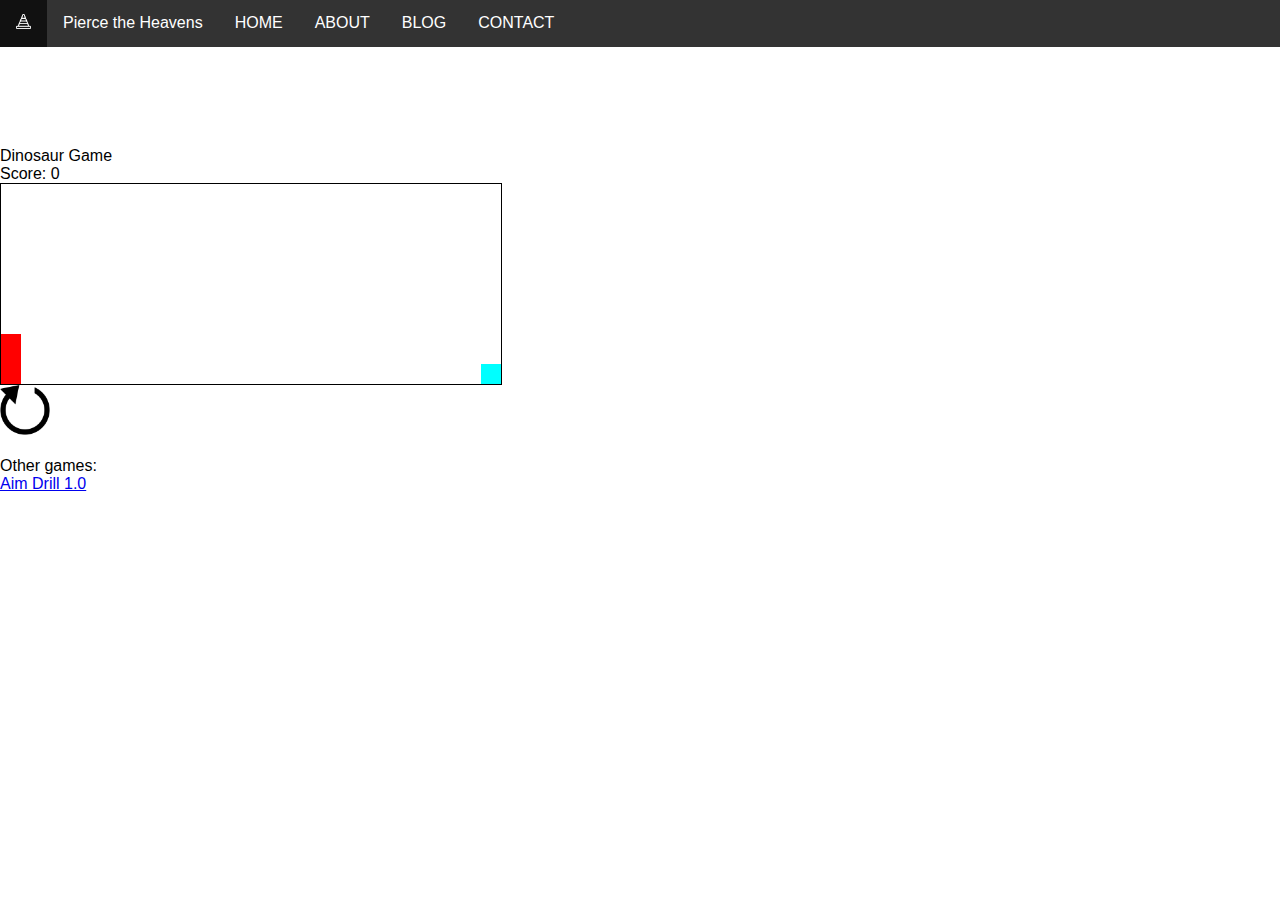
<file: dinosaur.html>
<!DOCTYPE html>
<html lang="en" onclick="jump()">
<head>
    <meta charset="UTF-8">
    <meta name="viewport" content="width=device-width, initial-scale=1.0">
    <title>Dinosaur</title>
    <link rel="stylesheet" href="dinosaur.css">
    <style>
        img[src="https://cdn.000webhost.com/000webhost/logo/footer-powered-by-000webhost-white2.png"]{ display: none; }
    </style>
</head>
<body>
    <div class="header"></div>
            <nav>
                <ul>
                    <li>
                        <a href="index.html">
                            <img src="coredrill.png" alt="Core Drill" style="width:15px;height:15px">
                        </a>
                    </li>
                    <li style="padding:14px 16px">
                        Pierce the Heavens
                    </li>
                    <li>
                        <a href="index.html">HOME</a>
                    </li>
                    <li>
                        <a href="about.html">ABOUT</a>
                    </li>
                    <li>
                        <a href="blog.html">BLOG</a>
                    </li>
                    <li>
                        <a href="#">CONTACT</a>
                    </li>
                </ul>
            </nav>
        </div>
    <div id="title">
        Dinosaur Game
        <br>
        <p id="score">
            Score: 0
        </p>
    </div>
    <div id="game">
        <div id="character">
        </div>
        <div id="block">
        </div>
    </div>
    <a href="dinosaur.html" style="padding:0px"><img src="restart.png" alt="Restart" width="50px" height="50px"></a>
    <br>
    <br>
    Other games:
    <br>
    <a href="aimdrill.html" style="padding:0px">Aim Drill 1.0</a>
    <div id="bounce">
    </div>
    
</body>
<script src="dinosaur.js"></script>
</html>
</file>
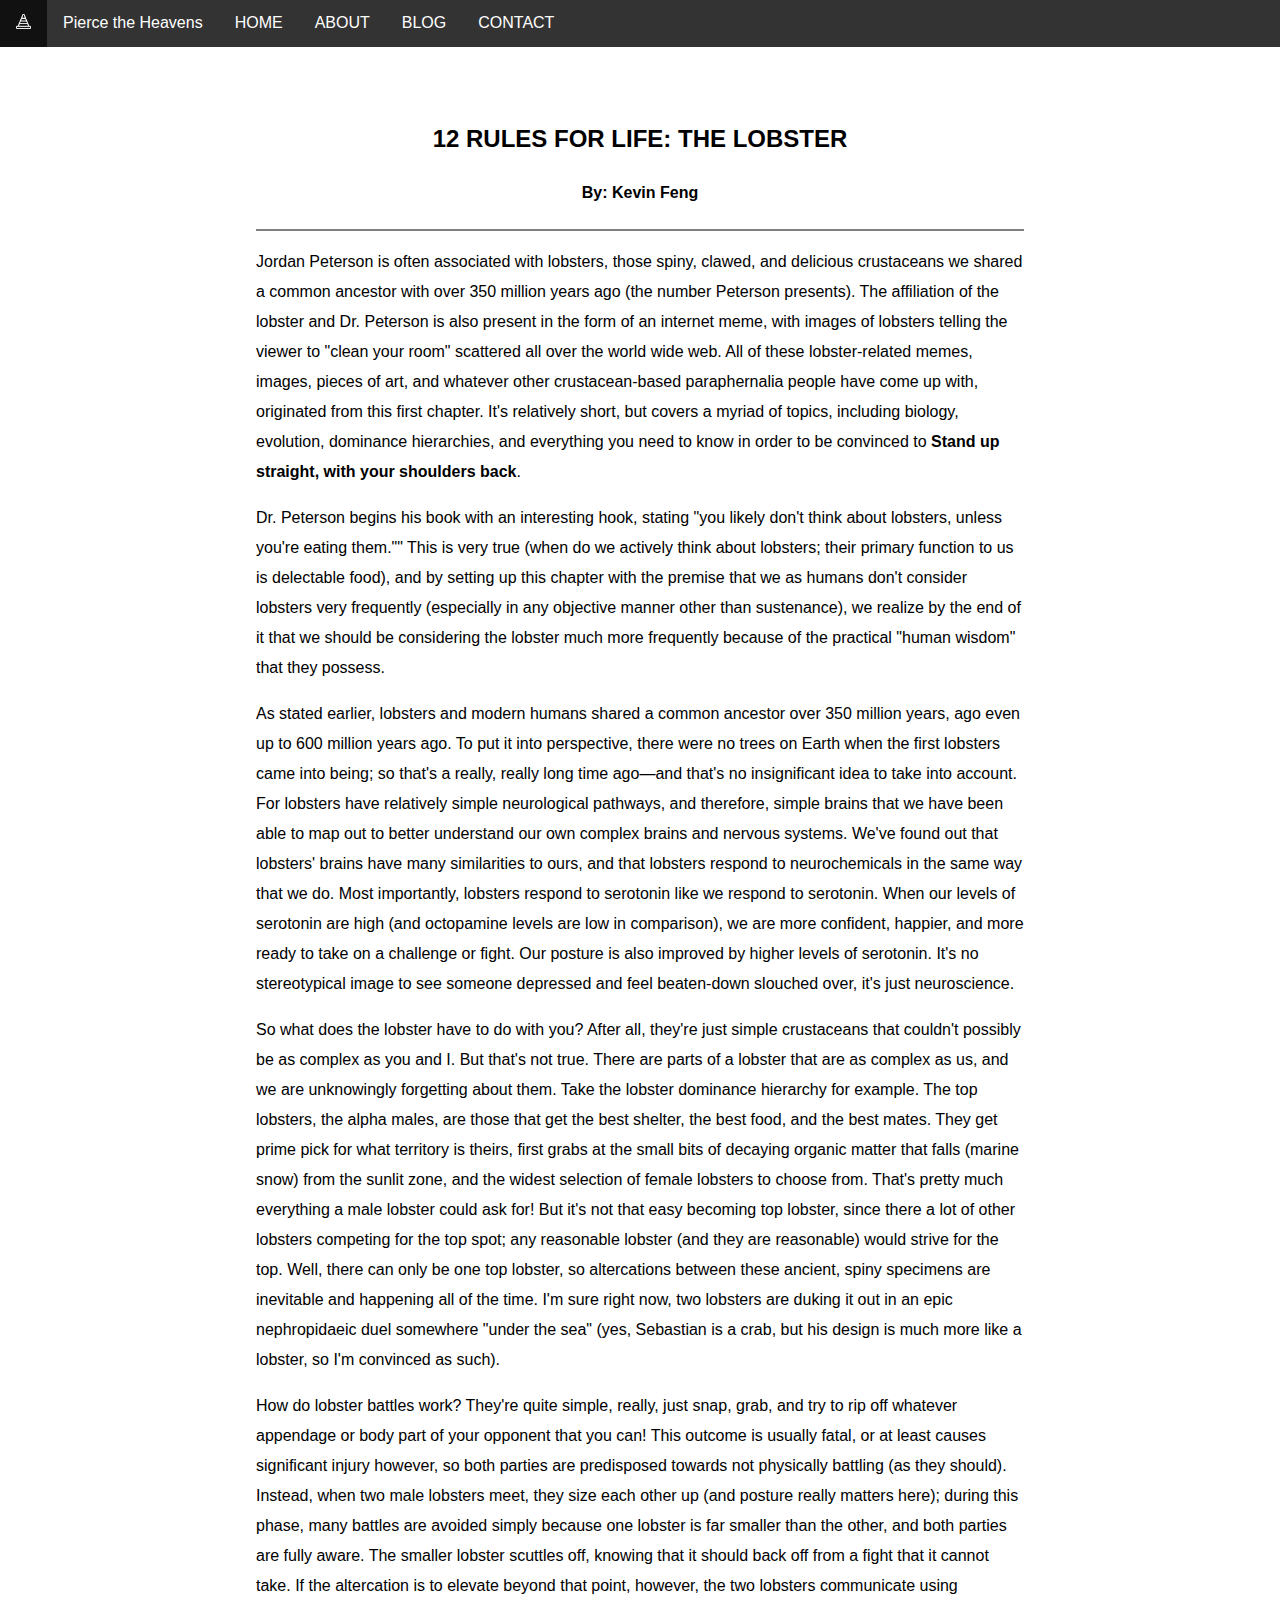
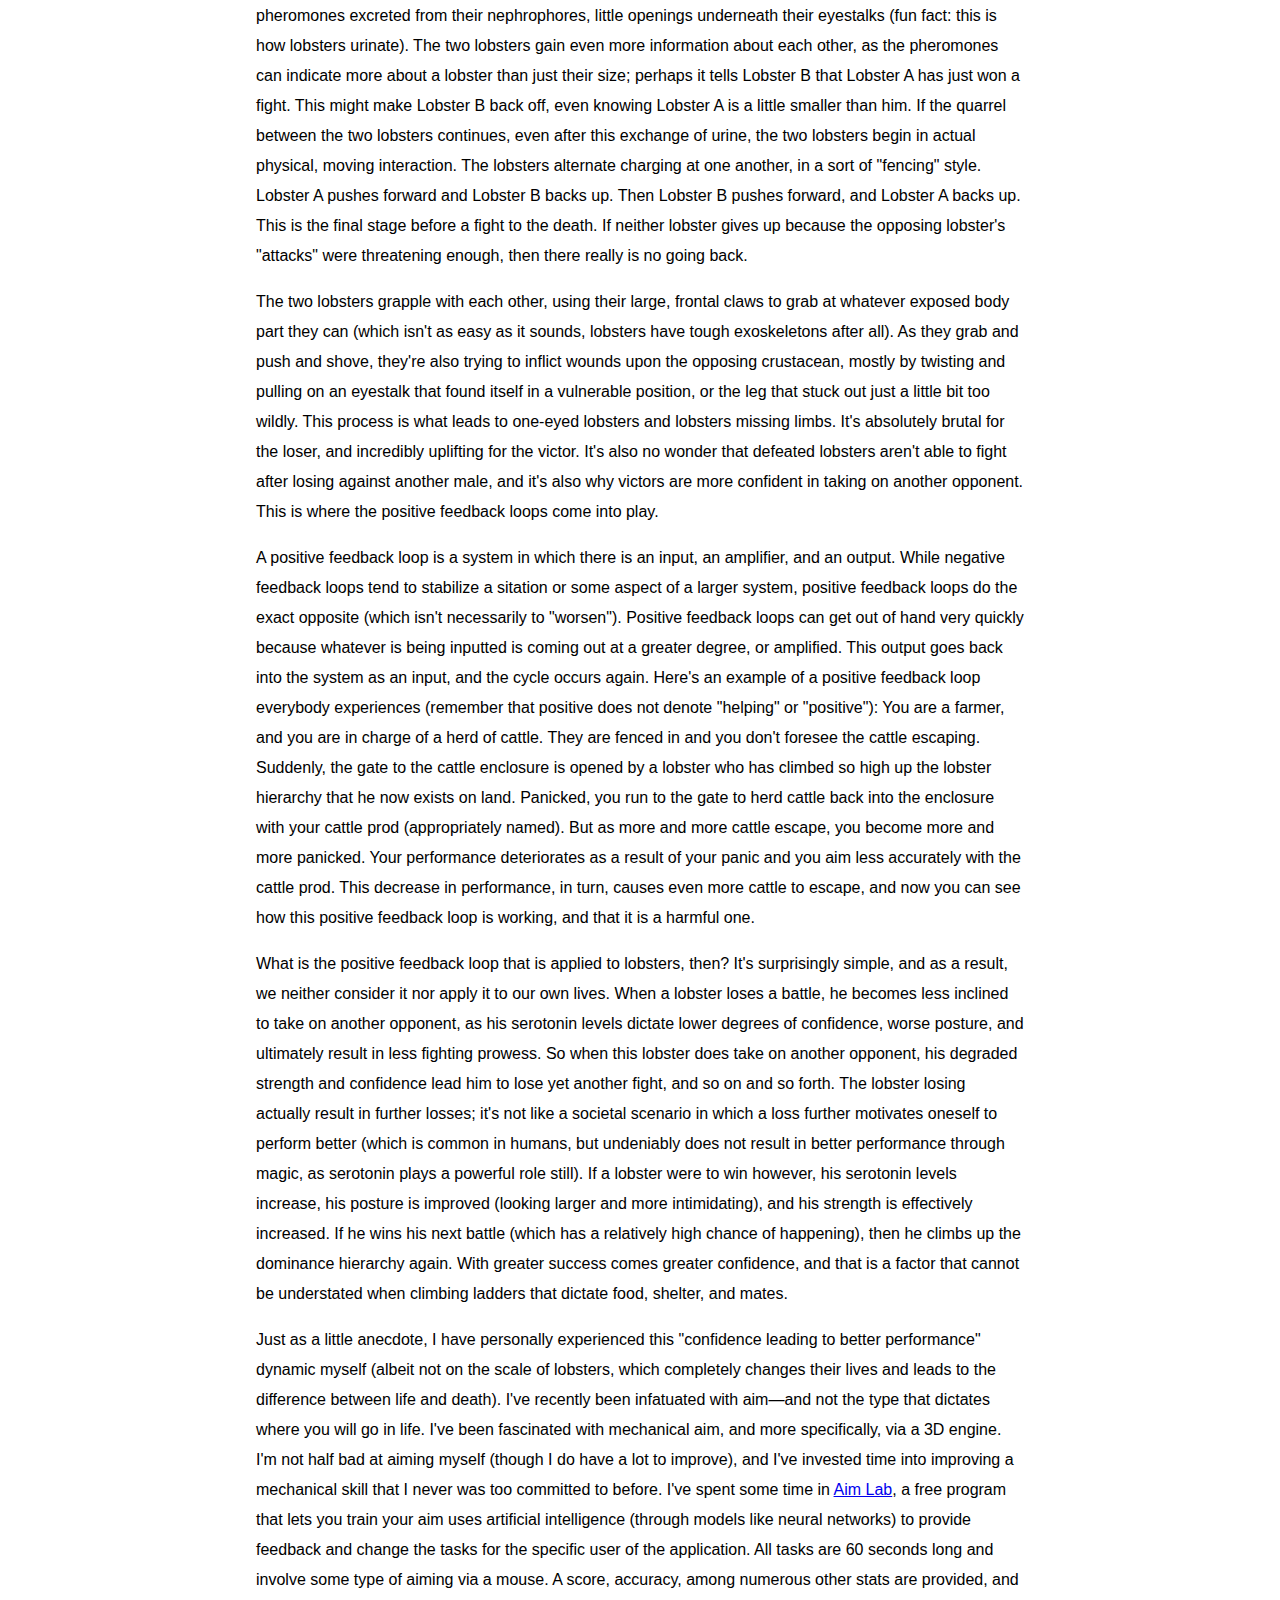
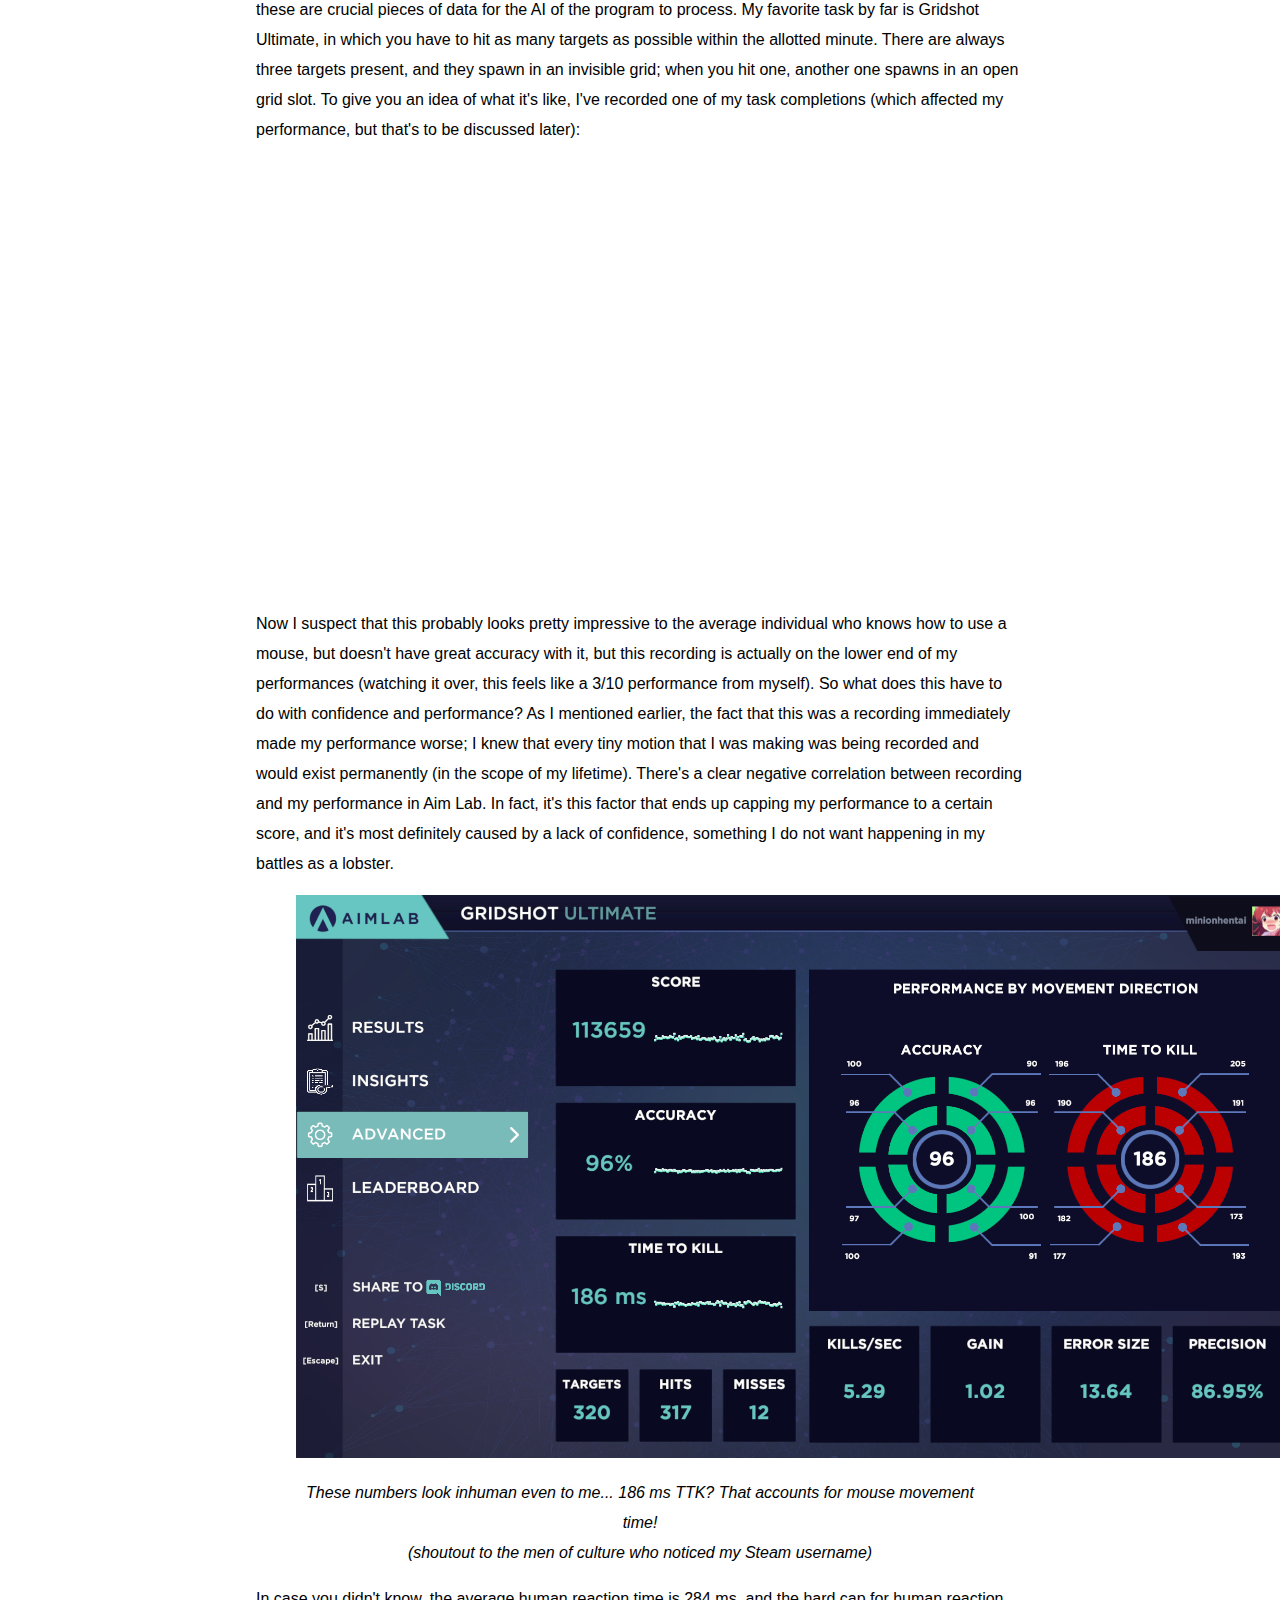
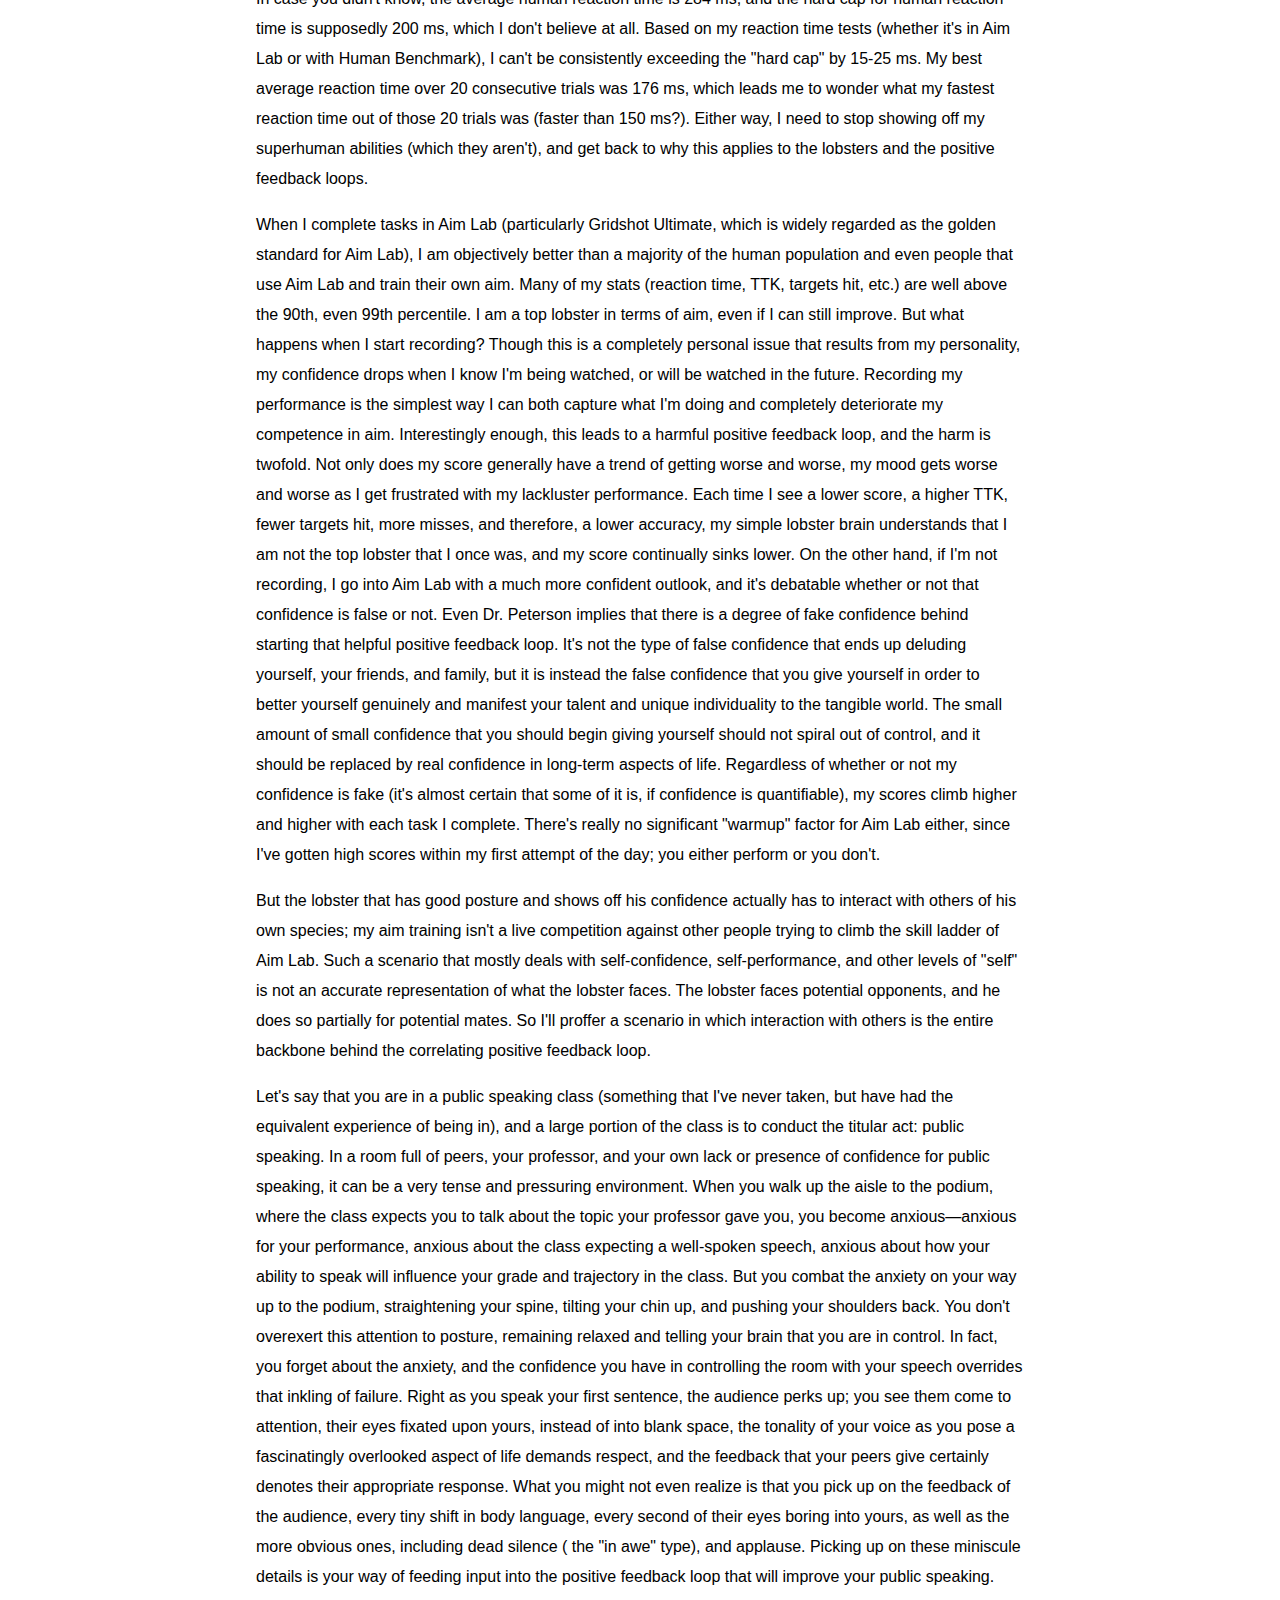
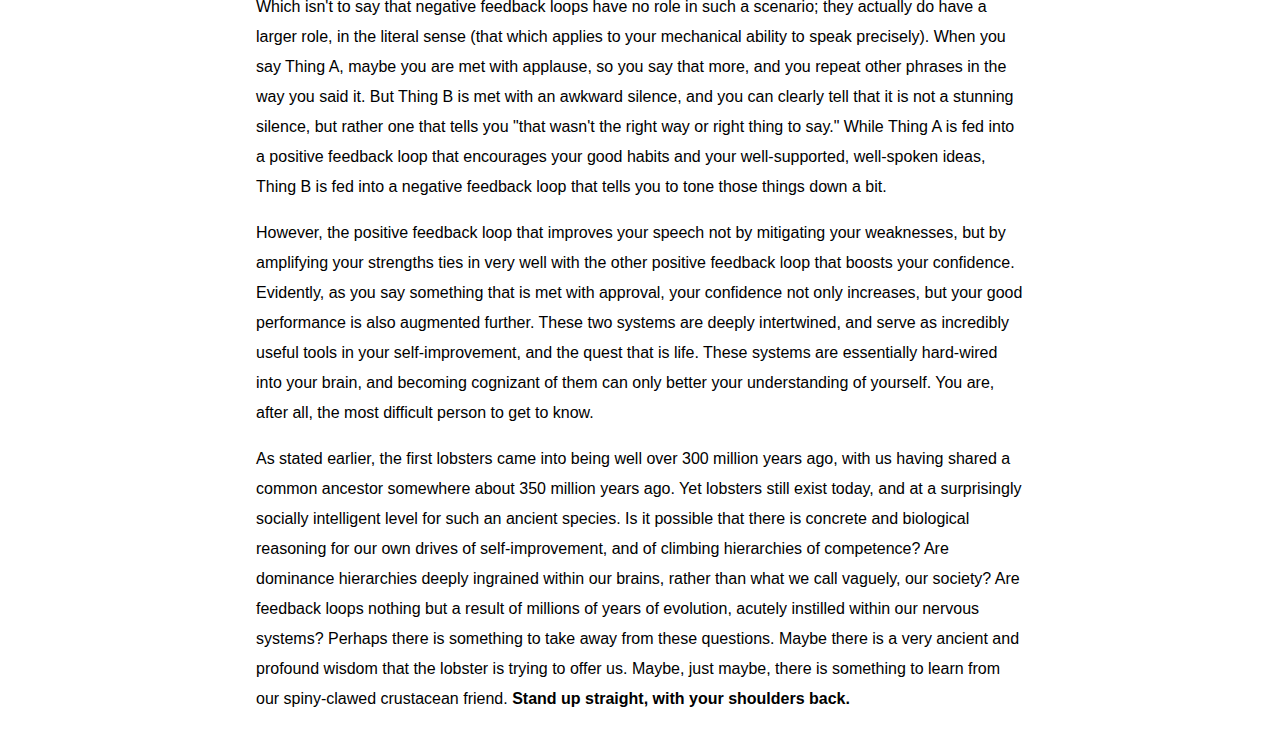
<file: blog/12-rules-for-life-the-lobster.html>
<!DOCTYPE html>
<html lang="en">
<head>
    <meta charset="UTF-8">
    <meta name="viewport" content="width=device-width, initial-scale=1.0">
    <title>12 Rules for Life: The Lobster</title>
    <link rel="stylesheet" href="../styles.css">
</head>
<body style="background:white">
    <header>
        <div id="navbar"></div>
            <nav>
                <ul>
                    <li>
                        <a href="../index.html" class="logo">
                            <img src="../coredrill.png" alt="Core Drill" style="width:15px;height:15px">
                        </a>
                    </li>
                    <li style="padding:14px 16px">
                        Pierce the Heavens
                    </li>
                    <li>
                        <a href="../index.html">HOME</a>
                    </li>
                    <li>
                        <a href="../about.html">ABOUT</a>
                    </li>
                    <li>
                        <a href="../blog.html">BLOG</a>
                    </li>
                    <li>
                        <a href="../contact.html">CONTACT</a>
                    </li>
                </ul>
            </nav>
        </div>
    </header>
    <div id="spacer"></div>
    <div id="content">
        <h3 style="color:black">
            12 RULES FOR LIFE: THE LOBSTER
        </h3>
        <h4 style="color:black">
            By: Kevin Feng
        </h4>
        <hr class="line">
        <p>
            Jordan Peterson is often associated with lobsters, those spiny, clawed, and delicious crustaceans we shared
            a common ancestor with over 350 million years ago (the number Peterson presents). The affiliation of the lobster and 
            Dr. Peterson is also present in the form of an internet meme, with images of lobsters telling the viewer to "clean your room" 
            scattered all over the world wide web. All of these lobster-related memes, images, pieces of art, and whatever other 
            crustacean-based paraphernalia people have come up with, originated from this first chapter. It's relatively short, 
            but covers a myriad of topics, including biology, evolution, dominance hierarchies, and everything you need to 
            know in order to be convinced to <b>Stand up straight, with your shoulders back</b>.
        </p>
        <p>
            Dr. Peterson begins his book with an interesting hook, stating "you likely don't think about lobsters, unless you're eating
            them."" This is very true (when do we actively think about lobsters; their primary function to us is delectable food), 
            and by setting up this chapter with the premise that we as humans don't consider lobsters very frequently (especially in
            any objective manner other than sustenance), we realize by the end of it that we should be considering the lobster much
            more frequently because of the practical "human wisdom" that they possess. 
        </p>
        <p>
            As stated earlier, lobsters and modern humans shared a common ancestor over 350 million years, ago even up to 600 million
            years ago. To put it into perspective, there were no trees on Earth when the first lobsters came into being; so that's a
            really, really long time ago&mdash;and that's no insignificant idea to take into account. For lobsters have relatively simple
            neurological pathways, and therefore, simple brains that we have been able to map out to better understand our own complex
            brains and nervous systems. We've found out that lobsters' brains have many similarities to ours, and that lobsters
            respond to neurochemicals in the same way that we do. Most importantly, lobsters respond to serotonin like we 
            respond to serotonin. When our levels of serotonin are high (and octopamine levels are low in comparison), we are more
            confident, happier, and more ready to take on a challenge or fight. Our posture is also improved by higher levels of
            serotonin. It's no stereotypical image to see someone depressed and feel beaten-down slouched over, it's just neuroscience.
        </p>
        <p>
            So what does the lobster have to do with you? After all, they're just simple crustaceans that couldn't possibly be
            as complex as you and I. But that's not true. There are parts of a lobster that are as complex as us, and we are unknowingly
            forgetting about them. Take the lobster dominance hierarchy for example. The top lobsters, the alpha males, are those that
            get the best shelter, the best food, and the best mates. They get prime pick for what territory is theirs, first grabs
            at the small bits of decaying organic matter that falls (marine snow) from the sunlit zone, and the widest selection of
            female lobsters to choose from. That's pretty much everything a male lobster could ask for! But it's not that easy becoming
            top lobster, since there a lot of other lobsters competing for the top spot; any reasonable lobster (and they are reasonable)
            would strive for the top. Well, there can only be one top lobster, so altercations between these ancient, spiny specimens are
            inevitable and happening all of the time. I'm sure right now, two lobsters are duking it out in an epic nephropidaeic duel
            somewhere "under the sea" (yes, Sebastian is a crab, but his design is much more like a lobster, so I'm convinced as such). 
        </p>
        <p>
            How do lobster battles work? They're quite simple, really, just snap, grab, and try to rip off whatever appendage or
            body part of your opponent that you can! This outcome is usually fatal, or at least causes significant injury however, 
            so both parties are predisposed towards not physically battling (as they should). Instead, when two male lobsters meet,
            they size each other up (and posture really matters here); during this phase, many battles are avoided simply because one
            lobster is far smaller than the other, and both parties are fully aware. The smaller lobster scuttles off, knowing that 
            it should back off from a fight that it cannot take. If the altercation is to elevate beyond that point, however,
            the two lobsters communicate using pheromones excreted from their nephrophores, little openings underneath their 
            eyestalks (fun fact: this is how lobsters urinate). The two lobsters gain even more information about each other, as the 
            pheromones can indicate more about a lobster than just their size; perhaps it tells Lobster B that Lobster A has just won
            a fight. This might make Lobster B back off, even knowing Lobster A is a little smaller than him. If the quarrel between
            the two lobsters continues, even after this exchange of urine, the two lobsters begin in actual physical, moving
            interaction. The lobsters alternate charging at one another, in a sort of "fencing" style. Lobster A pushes forward and
            Lobster B backs up. Then Lobster B pushes forward, and Lobster A backs up. This is the final stage before a fight to the
            death. If neither lobster gives up because the opposing lobster's "attacks" were threatening enough, then there really
            is no going back.
        </p>
        <p>
            The two lobsters grapple with each other, using their large, frontal claws to grab at whatever exposed body part they can
            (which isn't as easy as it sounds, lobsters have tough exoskeletons after all). As they grab and push and shove, they're also
            trying to inflict wounds upon the opposing crustacean, mostly by twisting and pulling on an eyestalk that found itself in
            a vulnerable position, or the leg that stuck out just a little bit too wildly. This process is what leads to one-eyed lobsters
            and lobsters missing limbs. It's absolutely brutal for the loser, and incredibly uplifting for the victor. It's also
            no wonder that defeated lobsters aren't able to fight after losing against another male, and it's also why victors are
            more confident in taking on another opponent. This is where the positive feedback loops come into play. 
        </p>
        <p>
            A positive feedback loop is a system in which there is an input, an amplifier, and an output. While negative feedback loops
            tend to stabilize a sitation or some aspect of a larger system, positive feedback loops do the exact opposite (which
            isn't necessarily to "worsen"). Positive feedback loops can get out of hand very quickly because whatever is being inputted
            is coming out at a greater degree, or amplified. This output goes back into the system as an input, and the cycle occurs again.
            Here's an example of a positive feedback loop everybody experiences (remember that positive does not denote "helping"
            or "positive"): You are a farmer, and you are in charge of a herd of cattle. They are fenced in and you don't 
            foresee the cattle escaping. Suddenly, the gate to the cattle enclosure is opened by a lobster who has climbed so high up
            the lobster hierarchy that he now exists on land. Panicked, you run to the gate to herd cattle back into the enclosure 
            with your cattle prod (appropriately named). But as more and more cattle escape, you become more and more panicked. Your
            performance deteriorates as a result of your panic and you aim less accurately with the cattle prod. This decrease in performance,
            in turn, causes even more cattle to escape, and now you can see how this positive feedback loop is working, and that it is
            a harmful one. 
        </p>
        <p>
            What is the positive feedback loop that is applied to lobsters, then? It's surprisingly simple, and as a result,
            we neither consider it nor apply it to our own lives. When a lobster loses a battle, he becomes less inclined to take
            on another opponent, as his serotonin levels dictate lower degrees of confidence, worse posture, and ultimately
            result in less fighting prowess. So when this lobster does take on another opponent, his degraded strength and confidence
            lead him to lose yet another fight, and so on and so forth. The lobster losing actually result in further losses; it's not
            like a societal scenario in which a loss further motivates oneself to perform better (which is common in humans, but
            undeniably does not result in better performance through magic, as serotonin plays a powerful role still). If a lobster 
            were to win however, his serotonin levels increase, his posture is improved (looking larger and more intimidating), and
            his strength is effectively increased. If he wins his next battle (which has a relatively high chance of happening), then
            he climbs up the dominance hierarchy again. With greater success comes greater confidence, and that is a factor that
            cannot be understated when climbing ladders that dictate food, shelter, and mates. 
        </p>
        <p>
            Just as a little anecdote, I have personally experienced this "confidence leading to better performance" dynamic myself 
            (albeit not on the scale of lobsters, which completely changes their lives and leads to the difference between life and
            death). I've recently been infatuated with aim&mdash;and not the type that dictates where you will go in life. I've
            been fascinated with mechanical aim, and more specifically, via a 3D engine. I'm not half bad at aiming myself (though
            I do have a lot to improve), and I've invested time into improving a mechanical skill that I never was too committed to 
            before. I've spent some time in <a href="https://aimlab.gg/">Aim Lab</a>, a free program that lets you train your aim uses
            artificial intelligence (through models like neural networks) to provide feedback and change the tasks for the specific
            user of the application. All tasks are 60 seconds long and involve some type of aiming via a mouse. A score, accuracy,
            among numerous other stats are provided, and these are crucial pieces of data for the AI of the program to process.
            My favorite task by far is Gridshot Ultimate, in which you have to hit as many targets as possible within the allotted 
            minute. There are always three targets present, and they spawn in an invisible grid; when you hit one, another one spawns
            in an open grid slot. To give you an idea of what it's like, I've recorded one of my task completions (which affected
            my performance, but that's to be discussed later):
        </p>
        <div class="iframe-container">
            <iframe width="560" height="315" src="https://www.youtube.com/embed/DOqd0RhYPvw" frameborder="0" allow="accelerometer; autoplay; encrypted-media; gyroscope; picture-in-picture" allowfullscreen>
            </iframe>
        </div>
        <p>
            Now I suspect that this probably looks pretty impressive to the average individual who knows how to use a mouse, but
            doesn't have great accuracy with it, but this recording is actually on the lower end of my performances (watching
            it over, this feels like a 3/10 performance from myself). So what does this have to do with confidence and performance?
            As I mentioned earlier, the fact that this was a recording immediately made my performance worse; I knew that every 
            tiny motion that I was making was being recorded and would exist permanently (in the scope of my lifetime). There's a 
            clear negative correlation between recording and my performance in Aim Lab. In fact, it's this factor that ends up 
            capping my performance to a certain score, and it's most definitely caused by a lack of confidence, something I do not
            want happening in my battles as a lobster.
        </p>
        <figure>
            <img src="96percent.png" alt="Gridshot Ultimate 113k Score" width="1000" height="563px"
            class="center-image">
            <figcaption><i>These numbers look inhuman even to me... 186 ms TTK? That accounts for mouse movement time!<br>
                (shoutout to the men of culture who noticed my Steam username)</i>
            </figcaption>
        </figure>
        <p>
            In case you didn't know, the average human reaction time is 284 ms, and the hard cap for human reaction time is supposedly
            200 ms, which I don't believe at all. Based on my reaction time tests (whether it's in Aim Lab or with Human Benchmark),
            I can't be consistently exceeding the "hard cap" by 15-25 ms. My best average reaction time over 20 consecutive trials
            was 176 ms, which leads me to wonder what my fastest reaction time out of those 20 trials was (faster than 150 ms?).
            Either way, I need to stop showing off my superhuman abilities (which they aren't), and get back to why this applies
            to the lobsters and the positive feedback loops.
        </p>
        <p>
            When I complete tasks in Aim Lab (particularly Gridshot Ultimate, which is widely regarded as the golden standard for
            Aim Lab), I am objectively better than a majority of the human population and even people that use Aim Lab and train their
            own aim. Many of my stats (reaction time, TTK, targets hit, etc.) are well above the 90th, even 99th percentile.
            I am a top lobster in terms of aim, even if I can still improve. But what happens when I start recording? 
            Though this is a completely personal issue that results from my personality, my confidence drops when I know I'm 
            being watched, or will be watched in the future. Recording my performance is the simplest way I can both capture
            what I'm doing and completely deteriorate my competence in aim. Interestingly enough, this leads to a harmful
            positive feedback loop, and the harm is twofold. Not only does my score generally have a trend of getting worse and worse,
            my mood gets worse and worse as I get frustrated with my lackluster performance. Each time I see a lower score, a higher
            TTK, fewer targets hit, more misses, and therefore, a lower accuracy, my simple lobster brain understands that I am
            not the top lobster that I once was, and my score continually sinks lower. On the other hand, if I'm not recording,
            I go into Aim Lab with a much more confident outlook, and it's debatable whether or not that confidence is false or not.
            Even Dr. Peterson implies that there is a degree of fake confidence behind starting that helpful positive feedback loop.
            It's not the type of false confidence that ends up deluding yourself, your friends, and family, but it is instead
            the false confidence that you give yourself in order to better yourself genuinely and manifest your talent and unique
            individuality to the tangible world. The small amount of small confidence that you should begin giving yourself
            should not spiral out of control, and it should be replaced by real confidence in long-term aspects of life. 
            Regardless of whether or not my confidence is fake (it's almost certain that some of it is, if confidence is
            quantifiable), my scores climb higher and higher with each task I complete. There's really no significant "warmup"
            factor for Aim Lab either, since I've gotten high scores within my first attempt of the day; you either perform
            or you don't.
        </p>
        <p>
            But the lobster that has good posture and shows off his confidence actually has to interact with others of his
            own species; my aim training isn't a live competition against other people trying to climb the skill ladder of Aim Lab.
            Such a scenario that mostly deals with self-confidence, self-performance, and other levels of "self" is not an
            accurate representation of what the lobster faces. The lobster faces potential opponents, and he does so partially 
            for potential mates. So I'll proffer a scenario in which interaction with others is the entire backbone behind
            the correlating positive feedback loop.
        </p>
        <p>
            Let's say that you are in a public speaking class (something that I've never taken, but have had the equivalent experience
            of being in), and a large portion of the class is to conduct the titular act: public speaking. In a room full of peers,
            your professor, and your own lack or presence of confidence for public speaking, it can be a very tense and pressuring
            environment. When you walk up the aisle to the podium, where the class expects you to talk about the topic your 
            professor gave you, you become anxious&mdash;anxious for your performance, anxious about the class expecting a well-spoken
            speech, anxious about how your ability to speak will influence your grade and trajectory in the class. But you combat
            the anxiety on your way up to the podium, straightening your spine, tilting your chin up, and pushing your shoulders back.
            You don't overexert this attention to posture, remaining relaxed and telling your brain that you are in control.
            In fact, you forget about the anxiety, and the confidence you have in controlling the room with your speech overrides
            that inkling of failure. Right as you speak your first sentence, the audience perks up; you see them come to attention, 
            their eyes fixated upon yours, instead of into blank space, the tonality of your voice as you pose a fascinatingly
            overlooked aspect of life demands respect, and the feedback that your peers give certainly denotes their appropriate
            response. What you might not even realize is that you pick up on the feedback of the audience, every tiny shift in 
            body language, every second of their eyes boring into yours, as well as the more obvious ones, including dead silence (
            the "in awe" type), and applause. Picking up on these miniscule details is your way of feeding input into the
            positive feedback loop that will improve your public speaking. Which isn't to say that negative feedback loops have no role
            in such a scenario; they actually do have a larger role, in the literal sense (that which applies to your mechanical
            ability to speak precisely). When you say Thing A, maybe you are met with applause, so you say that more, and you repeat
            other phrases in the way you said it. But Thing B is met with an awkward silence, and you can clearly tell that
            it is not a stunning silence, but rather one that tells you "that wasn't the right way or right thing to say."
            While Thing A is fed into a positive feedback loop that encourages your good habits and your well-supported, well-spoken ideas,
            Thing B is fed into a negative feedback loop that tells you to tone those things down a bit.
        </p>
        <p>
            However, the positive feedback loop that improves your speech not by mitigating your weaknesses, but by amplifying your strengths
            ties in very well with the other positive feedback loop that boosts your confidence. Evidently, as you say something
            that is met with approval, your confidence not only increases, but your good performance is also augmented further. 
            These two systems are deeply intertwined, and serve as incredibly useful tools in your self-improvement, and the quest 
            that is life. These systems are essentially hard-wired into your brain, and becoming cognizant of them can only
            better your understanding of yourself. You are, after all, the most difficult person to get to know. 
        </p>
        <p>
            As stated earlier, the first lobsters came into being well over 300 million years ago, with us having shared a common
            ancestor somewhere about 350 million years ago. Yet lobsters still exist today, and at a surprisingly socially 
            intelligent level for such an ancient species. Is it possible that there is concrete and biological reasoning for
            our own drives of self-improvement, and of climbing hierarchies of competence?
            Are dominance hierarchies deeply ingrained within our brains, rather than what we call vaguely, our society?
            Are feedback loops nothing but a result of millions of years of evolution, acutely instilled within our nervous systems?
            Perhaps there is something to take away from these questions. Maybe there is a very ancient and profound wisdom that
            the lobster is trying to offer us. Maybe, just maybe, there is something to learn from our spiny-clawed crustacean friend.
            <b>
                Stand up straight, with your shoulders back.
            </b>
        </p>
    </div>
    <footer>
        <a id="back2Top" title="Back to top" href="#">&#10148;</a>
    </footer>
    <script src="../jquery.js"></script>
<script>
 $(window).scroll(function() {
    var height = $(window).scrollTop();
    if (height > 100) {
        $('#back2Top').fadeIn();
    } else {
        $('#back2Top').fadeOut();
    }
});
$(document).ready(function() {
    $("#back2Top").click(function(event) {
        event.preventDefault();
        $("html, body").animate({ scrollTop: 0 }, "slow");
        return false;
    });

});
</script>
</body>
</html>
</file>
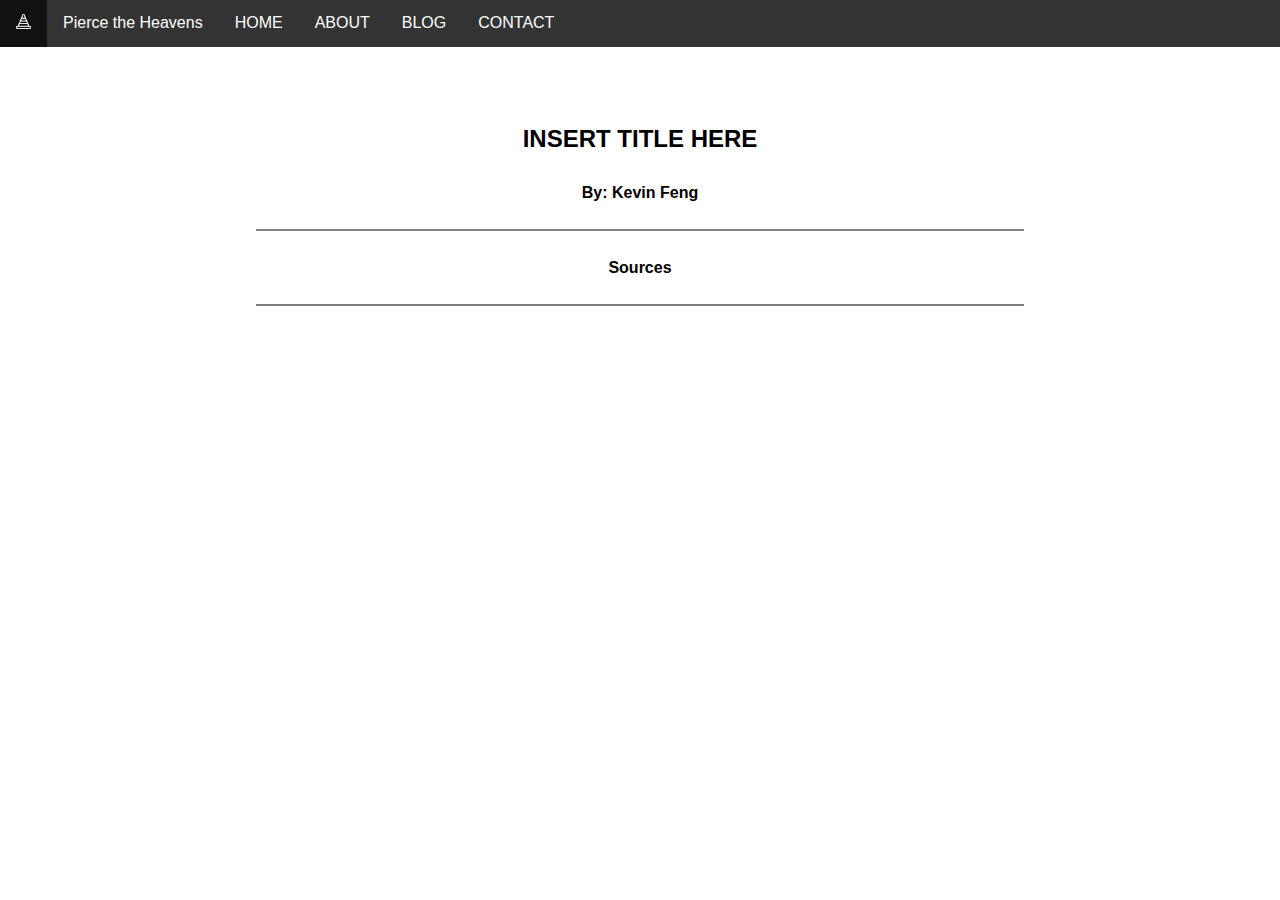
<file: blog/template.html>
<!DOCTYPE html>
<html lang="en">
<head>
    <meta charset="UTF-8">
    <meta name="viewport" content="width=device-width, initial-scale=1.0">
    <title>Insert Title Here</title>
    <link rel="stylesheet" href="../styles.css">
</head>
<body style="background:white">
    <header>
        <div id="navbar"></div>
            <nav>
                <ul>
                    <li>
                        <a href="../index.html" class="logo">
                            <img src="../coredrill.png" alt="Core Drill" style="width:15px;height:15px">
                        </a>
                    </li>
                    <li style="padding:14px 16px">
                        Pierce the Heavens
                    </li>
                    <li>
                        <a href="../index.html">HOME</a>
                    </li>
                    <li>
                        <a href="../about.html">ABOUT</a>
                    </li>
                    <li>
                        <a href="../blog.html">BLOG</a>
                    </li>
                    <li>
                        <a href="../contact.html">CONTACT</a>
                    </li>
                </ul>
            </nav>
        </div>
    </header>
    <div id="spacer"></div>
    <div id="content">
        <h3 style="color:black">
            INSERT TITLE HERE 
        </h3>
        <h4 style="color:black">
            By: Kevin Feng
        </h4>
        <hr class="line">
        <p>
            <!--
            <figure>
                <img src="" alt="" width="1000" height="563px" class="center-image">
                <figcaption><i></i></figcaption>
            </figure>
            -->
        </p>
        <div id="sources">
            <h4 style="color:black">
                Sources
            </h4>
            <hr class="line">
        </div>
    </div>
    <footer>
        <a id="back2Top" title="Back to top" href="#">&#10148;</a>
    </footer>
    <script src="../jquery.js"></script>
<script>
 $(window).scroll(function() {
    var height = $(window).scrollTop();
    if (height > 100) {
        $('#back2Top').fadeIn();
    } else {
        $('#back2Top').fadeOut();
    }
});
$(document).ready(function() {
    $("#back2Top").click(function(event) {
        event.preventDefault();
        $("html, body").animate({ scrollTop: 0 }, "slow");
        return false;
    });

});
</script>
</body>
</html>
</file>
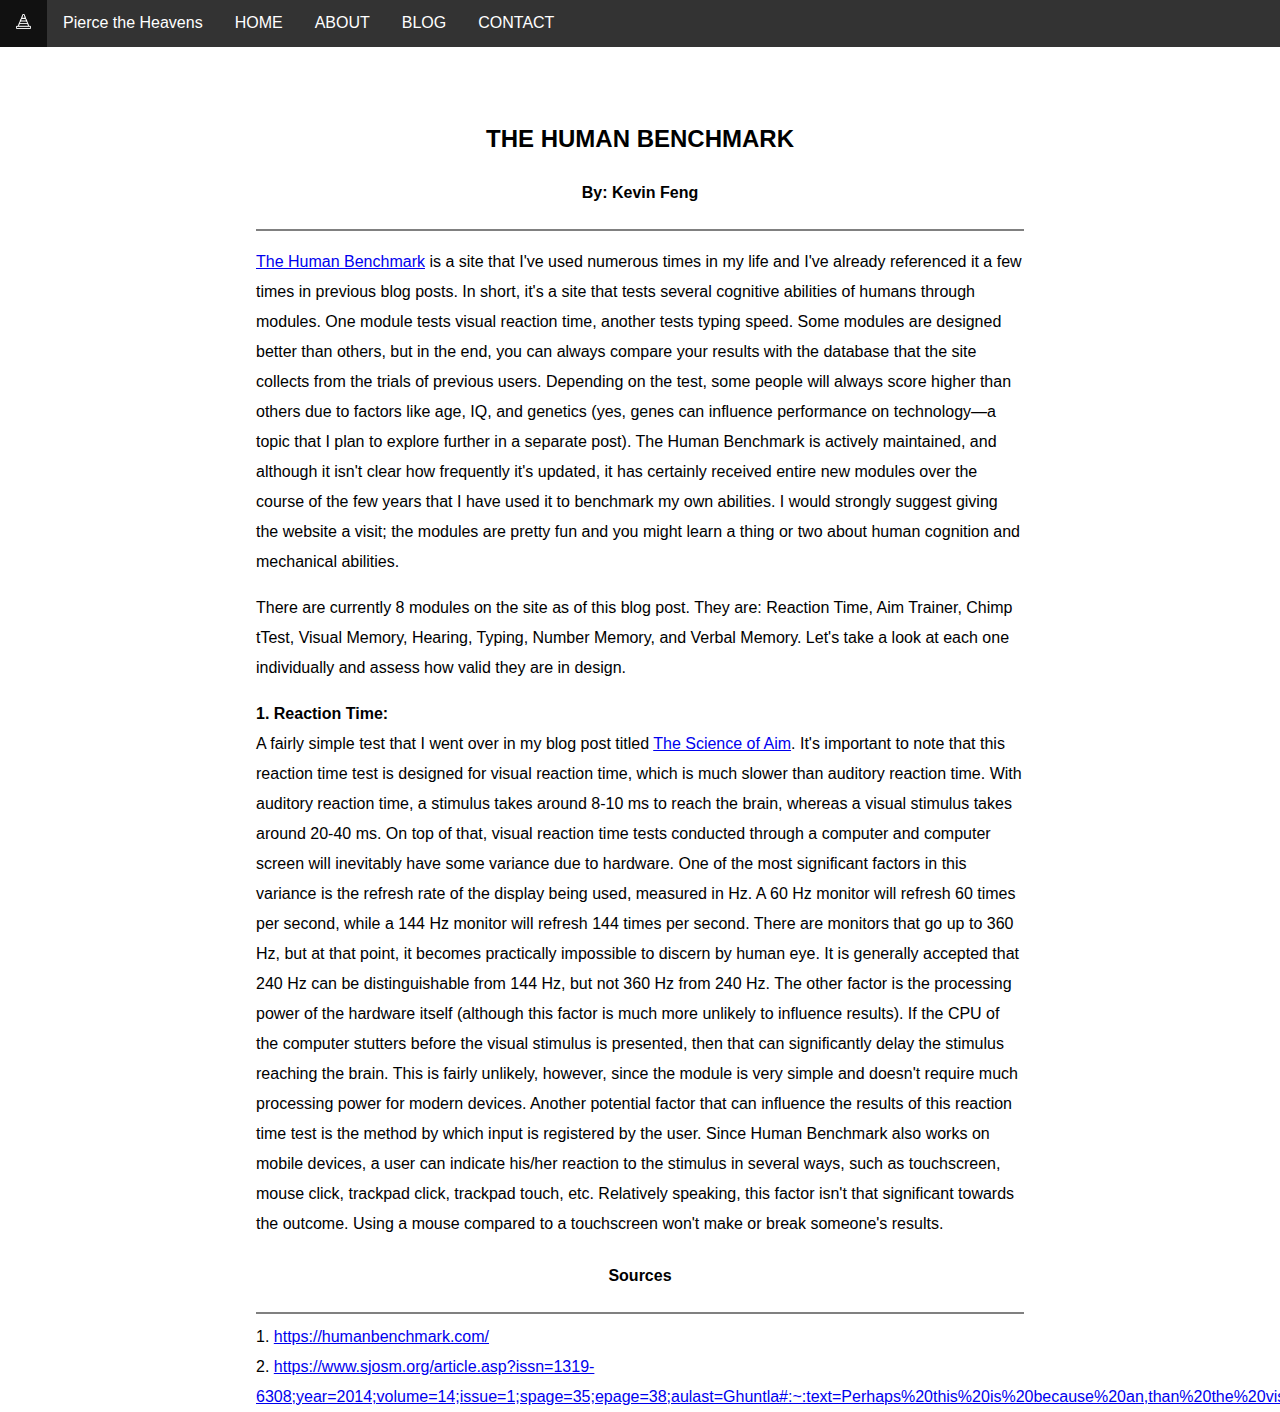
<file: blog/the-human-benchmark.html>
<!DOCTYPE html>
<html lang="en">
<head>
    <meta charset="UTF-8">
    <meta name="viewport" content="width=device-width, initial-scale=1.0">
    <title>The Human Benchmark</title>
    <link rel="stylesheet" href="../styles.css">
</head>
<body style="background:white">
    <header>
        <div id="navbar"></div>
            <nav>
                <ul>
                    <li>
                        <a href="../index.html" class="logo">
                            <img src="../coredrill.png" alt="Core Drill" style="width:15px;height:15px">
                        </a>
                    </li>
                    <li style="padding:14px 16px">
                        Pierce the Heavens
                    </li>
                    <li>
                        <a href="../index.html">HOME</a>
                    </li>
                    <li>
                        <a href="../about.html">ABOUT</a>
                    </li>
                    <li>
                        <a href="../blog.html">BLOG</a>
                    </li>
                    <li>
                        <a href="../contact.html">CONTACT</a>
                    </li>
                </ul>
            </nav>
        </div>
    </header>
    <div id="spacer"></div>
    <div id="content">
        <h3 style="color:black">
            THE HUMAN BENCHMARK
        </h3>
        <h4 style="color:black">
            By: Kevin Feng
        </h4>
        <hr class="line">
        <p>
            <a href="https://humanbenchmark.com/">The Human Benchmark</a> is a site that I've used numerous times in my life and I've already referenced it
            a few times in previous blog posts. In short, it's a site that tests several cognitive abilities of humans through
            modules. One module tests visual reaction time, another tests typing speed. Some modules are designed better than
            others, but in the end, you can always compare your results with the database that the site collects from the trials
            of previous users. Depending on the test, some people will always score higher than others due to factors like age,
            IQ, and genetics (yes, genes can influence performance on technology&mdash;a topic that I plan to explore further
            in a separate post). The Human Benchmark is actively maintained, and although it isn't clear how frequently it's
            updated, it has certainly received entire new modules over the course of the few years that I have used it to
            benchmark my own abilities. I would strongly suggest giving the website a visit; the modules are pretty fun and you
            might learn a thing or two about human cognition and mechanical abilities. 
        </p>
        <p>
            There are currently 8 modules on the site as of this blog post. They are: Reaction Time, Aim Trainer, Chimp tTest,
            Visual Memory, Hearing, Typing, Number Memory, and Verbal Memory. Let's take a look at each one individually and
            assess how valid they are in design.
        </p>
        <p>
            <b>1. Reaction Time:</b><br>
            A fairly simple test that I went over in my blog post titled <a href="the-science-of-aim.html">The Science of Aim</a>.
            It's important to note that this reaction time test is designed for visual reaction time, which is much slower than
            auditory reaction time. With auditory reaction time, a stimulus takes around 8-10 ms to reach the brain, whereas a
            visual stimulus takes around 20-40 ms. On top of that, visual reaction time tests conducted through a computer and
            computer screen will inevitably have some variance due to hardware. One of the most significant factors in this
            variance is the refresh rate of the display being used, measured in Hz. A 60 Hz monitor will refresh 60 times per
            second, while a 144 Hz monitor will refresh 144 times per second. There are monitors that go up to 360 Hz, but
            at that point, it becomes practically impossible to discern by human eye. It is generally accepted that 240 Hz can be
            distinguishable from 144 Hz, but not 360 Hz from 240 Hz. The other factor is the processing power of the hardware
            itself (although this factor is much more unlikely to influence results). If the CPU of the computer stutters before
            the visual stimulus is presented, then that can significantly delay the stimulus reaching the brain. This is fairly
            unlikely, however, since the module is very simple and doesn't require much processing power for modern devices. 
            Another potential factor that can influence the results of this reaction time test is the method by which input
            is registered by the user. Since Human Benchmark also works on mobile devices, a user can indicate his/her reaction
            to the stimulus in several ways, such as touchscreen, mouse click, trackpad click, trackpad touch, etc. Relatively
            speaking, this factor isn't that significant towards the outcome. Using a mouse compared to a touchscreen won't make
            or break someone's results. 
        </p>
        <p>
            
        </p>
        <div id="sources">
            <h4 style="color:black">
                Sources
            </h4>
            <hr class="line">
            1. <a href="https://humanbenchmark.com/">https://humanbenchmark.com/</a><br>
            2. <a href="https://www.sjosm.org/article.asp?issn=1319-6308;year=2014;volume=14;issue=1;spage=35;epage=38;aulast=Ghuntla#:~:text=Perhaps%20this%20is%20because%20an,than%20the%20visual%20reaction%20time.">https://www.sjosm.org/article.asp?issn=1319-6308;year=2014;volume=14;issue=1;spage=35;epage=38;aulast=Ghuntla#:~:text=Perhaps%20this%20is%20because%20an,than%20the%20visual%20reaction%20time.</a>
        </div>
    </div>
    
    <footer>
        <a id="back2Top" title="Back to top" href="#">&#10148;</a>
    </footer>
    <script src="../jquery.js"></script>
<script>
 $(window).scroll(function() {
    var height = $(window).scrollTop();
    if (height > 100) {
        $('#back2Top').fadeIn();
    } else {
        $('#back2Top').fadeOut();
    }
});
$(document).ready(function() {
    $("#back2Top").click(function(event) {
        event.preventDefault();
        $("html, body").animate({ scrollTop: 0 }, "slow");
        return false;
    });

});
</script>
</body>
</html>
</file>
<file: dinosaur.css>
*{
    padding:0;
    margin:0;
    font-family:'Lucida Sans', 'Lucida Sans Regular', 'Lucida Grande', 'Lucida Sans Unicode', Geneva, Verdana, sans-serif;
}

#title{
    margin:100px;
    margin-left:0;
    margin-bottom:0;
}

#game{
    width:500px;
    height:200px;
    border:1px solid black;
}

#character{
    width:20px;
    height:50px;
    background-color:red;
    position:relative;
    top:150px;
}

.animate{
    animation:jump 500ms;
}

#block{
    width:20px;
    height:20px;
    background-color:cyan;
    position:relative;
    top:130px;
    left:480px;
    animation:block 1s infinite linear;
}

@keyframes jump{
    0%{top:150px;}
    10%{top:140px;}
    20%{top:130px;}
    30%{top:120px;}
    40%{top:110px;}
    50%{top:100px;}
    60%{top:110px;}
    70%{top:120px;}
    80%{top:130px;}
    90%{top:140px;}
    100%{top:150px;}
}

@keyframes block{
    0%{left:480px;}
    100%{left:-40px;}
}

#bounce{
    width:100px;
    height:100px;
    color:white;
    position:relative;
    top:200px;
    left:800px;
    animation:bounce 5s infinite;
}

@keyframes bounce{
    from{color:white;}
    to{color:red;}
}

title{
    display:none;
}

table, th, td{
    border:1px solid floralwhite;
    border-collapse:collapse;
    padding:5px;
    color:white;
}

h1, h2, h3, h4, h5, h6{
    color:white;
    text-align:center;
}

h1{
    font-size:48px;
}

h2{
    font-size:36px;
}


ul{
    list-style-type:none;
    margin:0;
    padding:0;
    overflow:hidden;
    background-color:#333;
}

li{
    float:left;
}

li a{
    display:block;
    color:white;
    text-align:center;
    padding:14px 16px;
    text-decoration:none;
}

li a:hover{
    background-color:#111;
}

a{
    display:inline;
    padding:8px;
}

.center {
    margin: 0;
    position: absolute;
    top: 50%;
    left: 50%;
    -ms-transform: translate(-50%, -50%);
    transform: translate(-50%, -50%);
  }

nav{
    color:white;
    display:inline;
}

nav a:visited{
    color:white;
}

body{
    margin:0px;
    font-family:'Lucida Sans', 'Lucida Sans Regular', 'Lucida Grande', 'Lucida Sans Unicode', Geneva, Verdana, sans-serif;
    background-repeat:no-repeat;
    background-attachment:fixed;
    background-size:cover;
}

aside {
    width:30%;
    padding-left:15px;
    margin-left:15px;
    float:right;
    background-color:lightgray;
  }

.animation1{
    position:relative;
    display:inline-block;
    padding:15px 30px;
    color:#000000;
    text-transform:uppercase;
    letter-spacing:4px;
    text-decoration:none;
    font-size:24px;
    overflow:hidden;
    transition:0.2s;
}
.animation1:hover{
    color: #ffffff;
    background:#000000;
    box-shadow:0 0 10px #000000, 0 0 40px #000000, 0 0 80px #000000;
    transition-delay:1s;
}

.animation1 span{
    position:absolute;
    display:block;
}

.animation1 span:nth-child(1){
    top:0;
    left:-100%;
    width:100%;
    height:2px;
    background:linear-gradient(90deg, transparent,#000000);
}

.animation1:hover span:nth-child(1){
    left:100%;
    transition:1s;

}

.animation1 span:nth-child(3){
    bottom:0;
    right:-100%;
    width:100%;
    height:2px;
    background:linear-gradient(270deg, transparent,#000000);
}

.animation1:hover span:nth-child(3){
    right:100%;
    transition:1s;
    transition-delay:0.5s
}

.animation1 span:nth-child(2){
    top:-100%;
    right:0;
    width:2px;
    height:100%;
    background:linear-gradient(180deg, transparent,#000000);
}

.animation1:hover span:nth-child(2){
    top:100%;
    transition:1s;
    transition-delay:0.25s
}

.animation1 span:nth-child(4){
    bottom:-100%;
    left:0;
    width:2px;
    height:100%;
    background:linear-gradient(360deg, transparent,#000000);
}

.animation1:hover span:nth-child(4){
    bottom:100%;
    transition:1s;
    transition-delay:0.75s
}

.fade-in {
    animation: fadeIn ease 3s;
    -webkit-animation: fadeIn ease 3s;
    -moz-animation: fadeIn ease 3s;
    -o-animation: fadeIn ease 3s;
    -ms-animation: fadeIn ease 3s;
  }
  @keyframes fadeIn {
    0% {
      opacity:0;
    }
    100% {
      opacity:1;
    }
  }
  
  @-moz-keyframes fadeIn {
    0% {
      opacity:0;
    }
    100% {
      opacity:1;
    }
  }
  
  @-webkit-keyframes fadeIn {
    0% {
      opacity:0;
    }
    100% {
      opacity:1;
    }
  }
  
  @-o-keyframes fadeIn {
    0% {
      opacity:0;
    }
    100% {
      opacity:1;
    }
  }
  
  @-ms-keyframes fadeIn {
    0% {
      opacity:0;
    }
    100% {
      opacity:1;
  }}
</file>
<file: styles.css>
img[src="https://cdn.000webhost.com/000webhost/logo/footer-powered-by-000webhost-white2.png"]{ display: none; }

title{
    display:none;
}

table, th, td{
    border:1px solid floralwhite;
    border-collapse:collapse;
    padding:5px;
    color:white;
}

h1, h2, h3, h4, h5, h6{
    color:white;
    text-align:center;
}

h1{
    font-size:48px;
}

h2{
    font-size:36px;
}

h3{
    font-size:24px;
}

a{
    display:inline;
}

p{
    font-size:1em;
}

ul{
  list-style-type:none;
  margin:0;
  padding:0;
  overflow:hidden;
  background-color:#333;
}

li{
  float:left;
}

li a{
  display:block;
  color:white;
  text-align:center;
  padding:14px 16px;
  text-decoration:none;
}

li a:hover{
  background-color:#111;
}

figcaption{
    text-align:center; 
    padding-top:20px
}

.iframe-container{
    position: relative;
    width: 100%;
    padding-bottom: 56.25%; 
    height: 0;
}

.iframe-container iframe{
    position: absolute;
    top:0;
    left: 0;
    width: 100%;
    height: 100%;
}

/* one placed at the top of each page to avoid overlap with the navbar */
#spacer{
  padding-top:100px;
}

#about{
    line-height:30px;
    color:black;
    padding-left:400px;
    padding-right:400px;
    text-align:left;
}

#blog{
    padding-left:30%;
    padding-right:30%;
}

#content{
    line-height:30px;
    color:black;
    padding-left:20%;
    padding-right:20%;
    text-align:left;
}

#blogposts{
    padding-left:0;
    padding-right:0;
    padding-top:20px;
}

.line{
    height:2px;
    border-width:0;
    background-color:gray
}

.post{
    text-align:center
}

.blogtitle{
    font-size:2vw;
    color:#386BC1;
}

.center {
    margin: 0;
    position: absolute;
    top: 50%;
    left: 50%;
    -ms-transform: translate(-50%, -50%);
    transform: translate(-50%, -50%);
  }

.center-image{
    display:block;
    margin:0 auto;
}

nav{
    color:white;
}

body{
    margin:0px;
    font-family:'Lucida Sans', 'Lucida Sans Regular', 'Lucida Grande', 'Lucida Sans Unicode', Geneva, Verdana, sans-serif;
    background-repeat:no-repeat;
    background-attachment:fixed;
    background-size:cover;
    background-image:url("background.jpg");
}

.clickable:hover{
  cursor:pointer;
}

.animation1{
    position:relative;
    display:inline-block;
    padding:15px 30px;
    color:#000000;
    text-transform:uppercase;
    letter-spacing:4px;
    text-decoration:none;
    font-size:24px;
    overflow:hidden;
    transition:0.2s;
}
.animation1:hover{
    color: #ffffff;
    background:#000000;
    box-shadow:0 0 10px #000000, 0 0 40px #000000, 0 0 80px #000000;
    transition-delay:1s;
}

.animation1 span{
    position:absolute;
    display:block;
}

.animation1 span:nth-child(1){
    top:0;
    left:-100%;
    width:100%;
    height:2px;
    background:linear-gradient(90deg, transparent,#000000);
}

.animation1:hover span:nth-child(1){
    left:100%;
    transition:1s;

}

.animation1 span:nth-child(3){
    bottom:0;
    right:-100%;
    width:100%;
    height:2px;
    background:linear-gradient(270deg, transparent,#000000);
}

.animation1:hover span:nth-child(3){
    right:100%;
    transition:1s;
    transition-delay:0.5s
}

.animation1 span:nth-child(2){
    top:-100%;
    right:0;
    width:2px;
    height:100%;
    background:linear-gradient(180deg, transparent,#000000);
}

.animation1:hover span:nth-child(2){
    top:100%;
    transition:1s;
    transition-delay:0.25s
}

.animation1 span:nth-child(4){
    bottom:-100%;
    left:0;
    width:2px;
    height:100%;
    background:linear-gradient(360deg, transparent,#000000);
}

.animation1:hover span:nth-child(4){
    bottom:100%;
    transition:1s;
    transition-delay:0.75s
}

.fade-in {
    animation: fadeIn ease 3s;
    -webkit-animation: fadeIn ease 3s;
    -moz-animation: fadeIn ease 3s;
    -o-animation: fadeIn ease 3s;
    -ms-animation: fadeIn ease 3s;
    
  }
  @keyframes fadeIn {
    0% {
      opacity:0;
    }
    100% {
      opacity:1;
    }
  }
  
  @-moz-keyframes fadeIn {
    0% {
      opacity:0;
    }
    100% {
      opacity:1;
    }
  }
  
  @-webkit-keyframes fadeIn {
    0% {
      opacity:0;
    }
    100% {
      opacity:1;
    }
  }
  
  @-o-keyframes fadeIn {
    0% {
      opacity:0;
    }
    100% {
      opacity:1;
    }
  }
  
  @-ms-keyframes fadeIn {
    0% {
      opacity:0;
    }
    100% {
      opacity:1;
    }
  }

  header{
      position:fixed;      
      width:100%;
      top:0px;
  }

  #foot{
    position:fixed;      
    width:100%;
    bottom:0px;
  }

  #back2Top {
    width: 40px;
    line-height: 40px;
    overflow: hidden;
    z-index: 999;
    display: none;
    cursor: pointer;
    -moz-transform: rotate(270deg);
    -webkit-transform: rotate(270deg);
    -o-transform: rotate(270deg);
    -ms-transform: rotate(270deg);
    transform: rotate(270deg);
    position: fixed;
    bottom: 50px;
    right: 0;
    background-color: #DDD;
    color: #555;
    text-align: center;
    font-size: 30px;
    text-decoration: none;
  }

  #back2Top:hover {
      background-color: #DDF;
      color: #000;
  }

  .reset-this {
    animation : none;
    animation-delay : 0;
    animation-direction : normal;
    animation-duration : 0;
    animation-fill-mode : none;
    animation-iteration-count : 1;
    animation-name : none;
    animation-play-state : running;
    animation-timing-function : ease;
    backface-visibility : visible;
    background : 0;
    background-attachment : scroll;
    background-clip : border-box;
    background-color : transparent;
    background-image : none;
    background-origin : padding-box;
    background-position : 0 0;
    background-position-x : 0;
    background-position-y : 0;
    background-repeat : repeat;
    background-size : auto auto;
    border : 0;
    border-style : none;
    border-width : medium;
    border-color : inherit;
    border-bottom : 0;
    border-bottom-color : inherit;
    border-bottom-left-radius : 0;
    border-bottom-right-radius : 0;
    border-bottom-style : none;
    border-bottom-width : medium;
    border-collapse : separate;
    border-image : none;
    border-left : 0;
    border-left-color : inherit;
    border-left-style : none;
    border-left-width : medium;
    border-radius : 0;
    border-right : 0;
    border-right-color : inherit;
    border-right-style : none;
    border-right-width : medium;
    border-spacing : 0;
    border-top : 0;
    border-top-color : inherit;
    border-top-left-radius : 0;
    border-top-right-radius : 0;
    border-top-style : none;
    border-top-width : medium;
    bottom : auto;
    box-shadow : none;
    box-sizing : content-box;
    caption-side : top;
    clear : none;
    clip : auto;
    color : inherit;
    columns : auto;
    column-count : auto;
    column-fill : balance;
    column-gap : normal;
    column-rule : medium none currentColor;
    column-rule-color : currentColor;
    column-rule-style : none;
    column-rule-width : none;
    column-span : 1;
    column-width : auto;
    content : normal;
    counter-increment : none;
    counter-reset : none;
    cursor : auto;
    direction : ltr;
    display : inline;
    empty-cells : show;
    float : none;
    font : normal;
    font-family : inherit;
    font-size : medium;
    font-style : normal;
    font-variant : normal;
    font-weight : normal;
    hyphens : none;
    left : auto;
    letter-spacing : normal;
    line-height : normal;
    list-style : none;
    list-style-image : none;
    list-style-position : outside;
    list-style-type : disc;
    margin : 0;
    margin-left : 0;
    margin-right : 0;
    max-height : none;
    max-width : none;
    min-height : 0;
    min-width : 0;
    opacity : 1;
    orphans : 0;
    outline : 0;
    outline-color : invert;
    outline-style : none;
    outline-width : medium;
    overflow : visible;
    overflow-x : visible;
    overflow-y : visible;
    padding : 0;
    padding-bottom : 0;
    padding-left : 0;
    padding-right : 0;
    padding-top : 0;
    page-break-after : auto;
    page-break-before : auto;
    page-break-inside : auto;
    perspective : none;
    perspective-origin : 50% 50%;
    position : static;
    /* May need to alter quotes for different locales (e.g fr) */
    quotes : '\201C' '\201D' '\2018' '\2019';
    right : auto;
    tab-size : 8;
    table-layout : auto;
    text-align : inherit;
    text-align-last : auto;
    text-decoration : none;
    text-decoration-color : inherit;
    text-decoration-line : none;
    text-decoration-style : solid;
    text-indent : 0;
    text-shadow : none;
    text-transform : none;
    top : auto;
    transform : none;
    transform-style : flat;
    transition : none;
    transition-delay : 0s;
    transition-duration : 0s;
    transition-property : none;
    transition-timing-function : ease;
    unicode-bidi : normal;
    vertical-align : baseline;
    visibility : visible;
    white-space : normal;
    widows : 0;
    word-spacing : normal;
    z-index : auto;
    /* basic modern patch */
    all: initial;
    all: unset;
}
</file>
